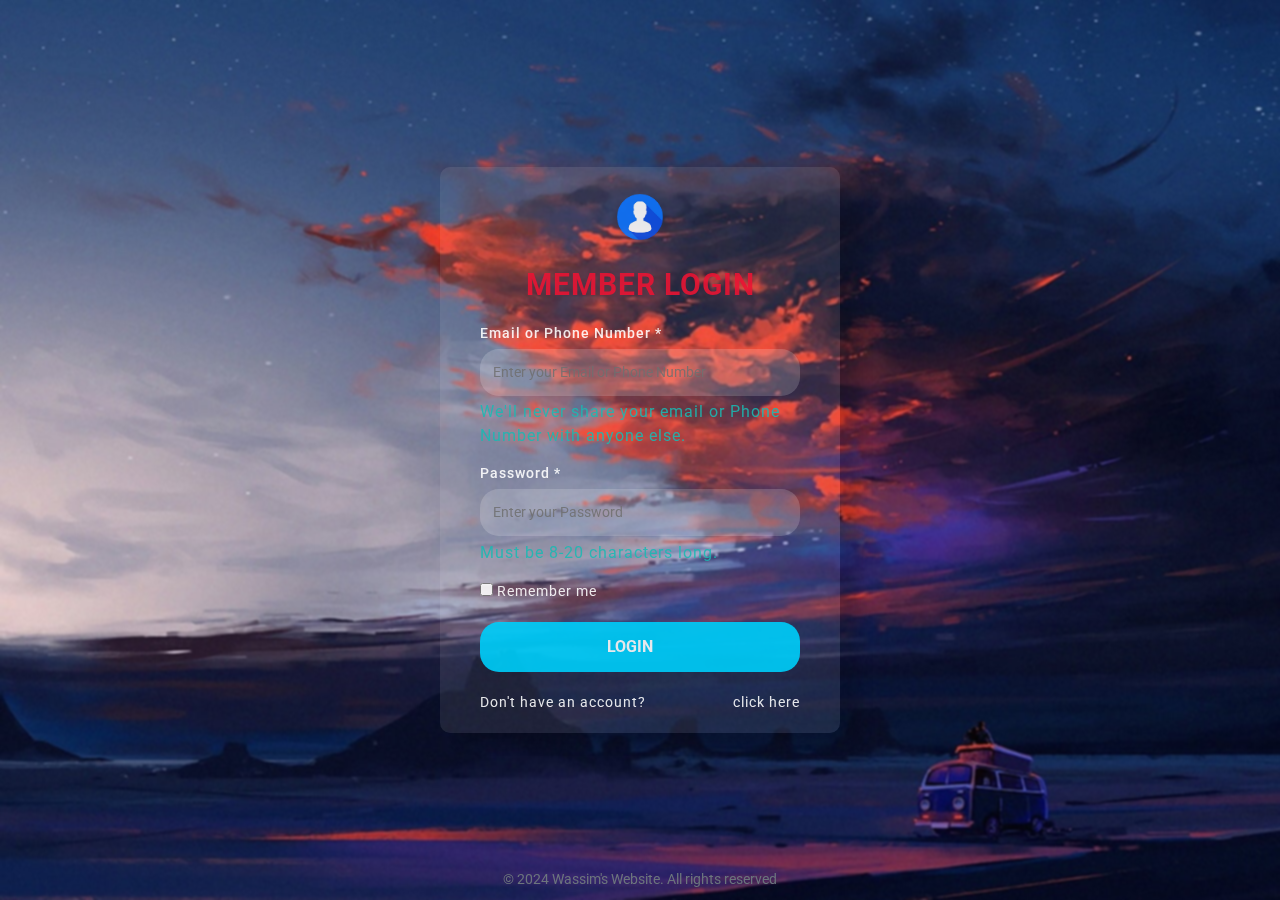
<file: login.html>
<!DOCTYPE html>
<html lang="en">
<head>
    <meta charset="UTF-8">
    <meta name="viewport" content="width=device-width, initial-scale=1.0">
    <title>Login Page</title>
    <link rel="icon" type="image/x-icon" href="online-registration.ico">
    <link rel="stylesheet" href="asset/css/bootstrap.min.css">
    <link href="https://fonts.googleapis.com/css2?family=Roboto:wght@400;500&display=swap" rel="stylesheet">
    
   
    <link rel="stylesheet" href="login.css">
</head>
<body>
    <div class="login-container">
        <div class="login-box">
            <div class="icon-container">
                <img src="blue-circle-with-white-user_78370-4707.png" alt="User Icon">
            </div>
            <h2>Member Login</h2>
            <form method="POST">
                <div class="form-group">
                    <label for="email_p">Email or Phone Number *</label>
                    <input type="text"  placeholder="Enter your Email or Phone Number" required>
                    <div class="form-text">We'll never share your email or Phone Number with anyone else.</div>
                </div>
                <div class="form-group">
                    <label for="password">Password *</label>
                    <input type="password"  placeholder="Enter your Password" required>
                    <span id="passwordHelpInline" class="form-text">
                        Must be 8-20 characters long.
                      </span>
                </div>
                <div class="form-options">
                    <label>
                        <input type="checkbox"> Remember me
                    </label>
                </div>
                <button type="submit" class="login">LOGIN

                    <span class="spinner-grow spinner-grow-sm"></span>
                
                  
                </button>
                <div class="form-footer">
                    Don't have an account?
                    <a href="index.html">click here</a>
                </div>

            </div>
        </div>
            </form>
           
            <footer>
                <div class="footer-content">
                    <p>&copy; 2024 Wassim's Website. All rights reserved</p>
                </div>
            </footer>
</body>
</html>
</file>
<file: login.css>
body {
    font-family: 'Roboto', sans-serif;
    margin: 0;
    padding: 0;
    background: url("wallpaperflare.com_wallpaper\(5\).jpg");
    backdrop-filter: blur(1px);
    height: 100vh;
    display: flex;
    justify-content: center;
    align-items: center;
    color: #fff;
    filter: blur(20%);
}


.login-container {
    display: flex;
    opacity: 90%;
    filter: brightness(30px);
    justify-content: center;
    align-items: center;
    height: 100%;
    font-size: 20px;
    width: 100%;   
    letter-spacing: 1px;

      
   
}



.login-box {
    background: rgba(255, 255, 255, 0.1);
    backdrop-filter: blur(10px);
    padding: 20px 40px;
    border-radius: 10px;
    width: 400px;
    text-align: center;
    box-shadow: 20px 10px 15px rgba(0, 0, 0, 0.2);
}


.icon-container img {
    width: 60px;
    height: 60px;
    margin-bottom: 20px;
}


h2 {
    font-size: 30px;
    text-transform: uppercase;
    font-weight: bold; 

    color: #eb1736;
    margin-bottom: 20px;
}


.form-group {
    margin-bottom: 15px;
    text-align: left;
   
}
.form-text{
    color: #1dbab4;
    font-size: 16px;
    letter-spacing: 1px;
}
.form-group label {
    font-size: 14px;
    font-weight: 500;
    display: block;
    margin-bottom: 5px;
}

.form-group input {
    width: 100%;
    padding: 10px;
    font-size: 14px;
    border: none;
    border-radius: 19px;
    border-style: outset;
   border-color: transparent;
    outline: none;
    background: rgba(255, 255, 255, 0.2);
    color: #fff;
    transition: 0.3s;
}

.form-group input:focus {
    background: rgba(255, 255, 255, 0.3);
}


.form-options {
    margin-bottom: 20px;
    text-align: left;
    font-size: 14px;
}


.login {
    background: #01d2fd;
    border: none;
    color: #fff;
    font-size: 16px;
    font-weight: bold;
    padding: 10px 20px;
    border-radius: 19px;
    cursor: pointer;
    width: 100%;
    transition: 0.3s;
    border-color: transparent;
    border-style: outset;
}



.form-footer {
    margin-top: 20px;
    font-size: 14px;
    display: flex;
    justify-content: space-between;
}

.form-footer a {
    color: #fff;
    text-decoration: none;
    transition: 0.3s;
}

.form-footer a:hover {
    text-decoration: underline;
}


.login-box::after {
    content: "";
    z-index: -1;
    position: absolute;
    width: 100%;
    height: 100%;
    background-color: linear-gradient(to right, #7b2ff7, #01d2fd);
    left: 0;
    top: 0;
    border-radius: 10px;
}


.login-box::before {
    content: "";
    background: linear-gradient(
        45deg,
        #FF0000, #FF7300, #FFFB00, #48FF00,
        #00FFD5, #002BFF, #FF00C8, #FF0000
    );
    position: absolute;
    top: -2px;
    left: -2px;
    background-size: 600%;
    z-index: -1;
    width: calc(100% + 4px);
    height: calc(100% + 4px);
    filter: blur(8px);
    animation: glowing 20s linear infinite;
    transition: opacity 0.3s ease-in-out;
    border-radius: 10px;
    opacity: 0;
}

@keyframes glowing {
    0% { background-position: 0 0; }
    50% { background-position: 400% 0; }
    100% { background-position: 0 0; }
}

.login-box:hover::before {
    opacity: 1;
}

.login-box:active::after {
    background: transparent;
}

footer {
    text-align: center;
    padding: 10px;
    background-color: transparent;
    position: fixed;
    bottom: 0;
    width: 100%;
    font-size: 14px;
    color: #6c757d;
}

.footer-content p {
    margin: 0;
}
</file>
